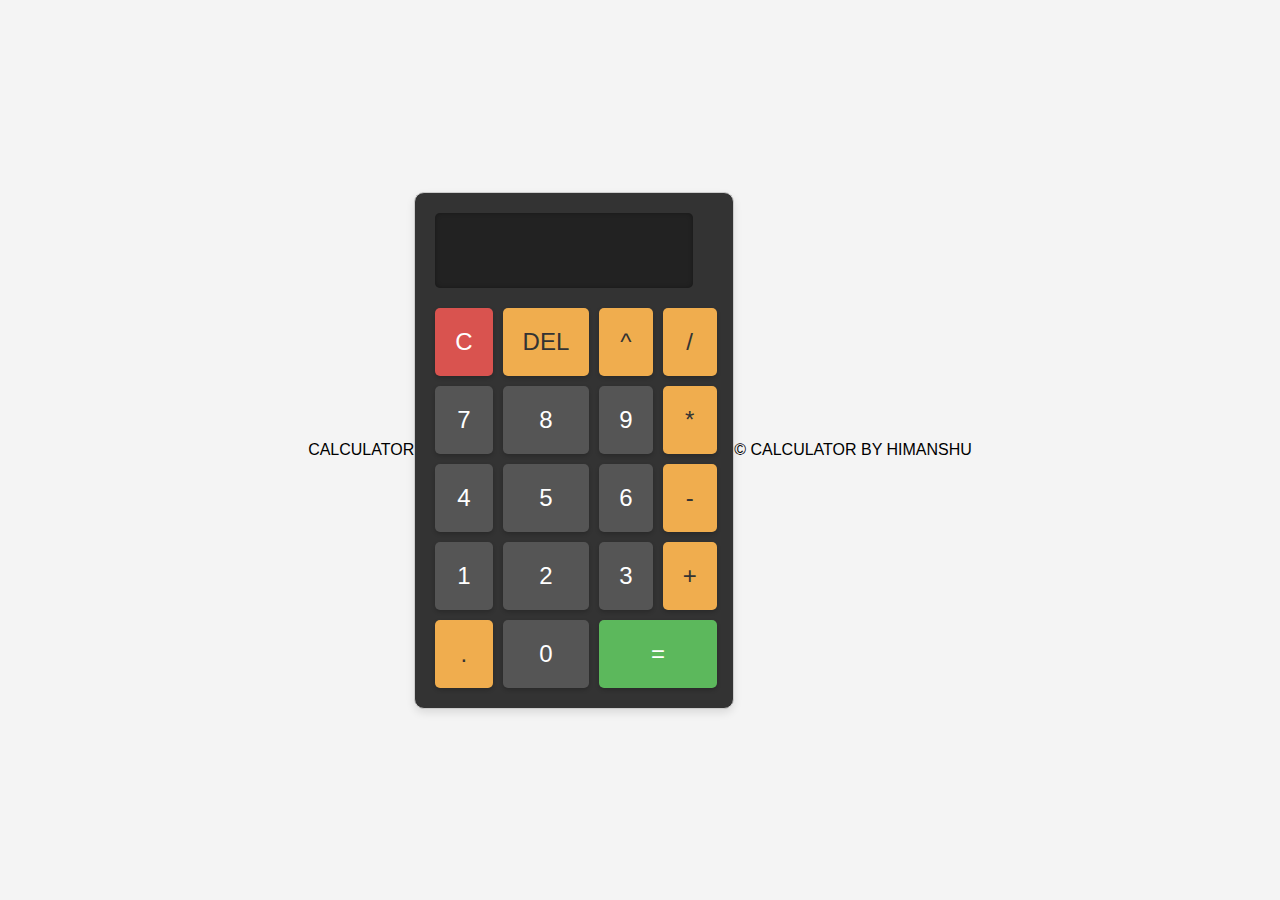
<file: calculator/index.html>
<!doctype html>
<html lang="en">
<meta charset="UTF-8">
<meta name="viewport" content="width=device-width, initial-scale=1.0">
<head>
<title>

</title>
<link href="style.css" rel="stylesheet" type="text/css">

</head>
<body>
<header>
    CALCULATOR
</header>
<main>
        <section>
            <div class="calculator">
                <div class="display">
                <input type="text" id="display">
            </div>
            <div class="buttons">
                <button class="btn clear" id="clear">C</button>
                <button class="btn operator" id="backspace">DEL</button>
                <button class="btn operator">^</button>
                <button class="btn operator">/</button>
                <button class="btn number">7</button>
                <button class="btn number">8</button>
                <button class="btn number">9</button>
                <button class="btn operator">*</button>
                <button class="btn number">4</button>
                <button class="btn number">5</button>
                <button class="btn number">6</button>
                <button class="btn operator">-</button>
                <button class="btn number">1</button>
                <button class="btn number">2</button>
                <button class="btn number">3</button>
                <button class="btn operator">+</button>
                <button class="btn operator">.</button>
                <button class="btn number">0</button>
                <button class="btn equals" id="equals">=</button>
            </div>
        </div>
    </section>
</main>
<footer>
    <div>&copy; CALCULATOR BY HIMANSHU</div>
</footer>
<script src="script.js" charset="UTF-8"></script>
</body>
</html>
</file>
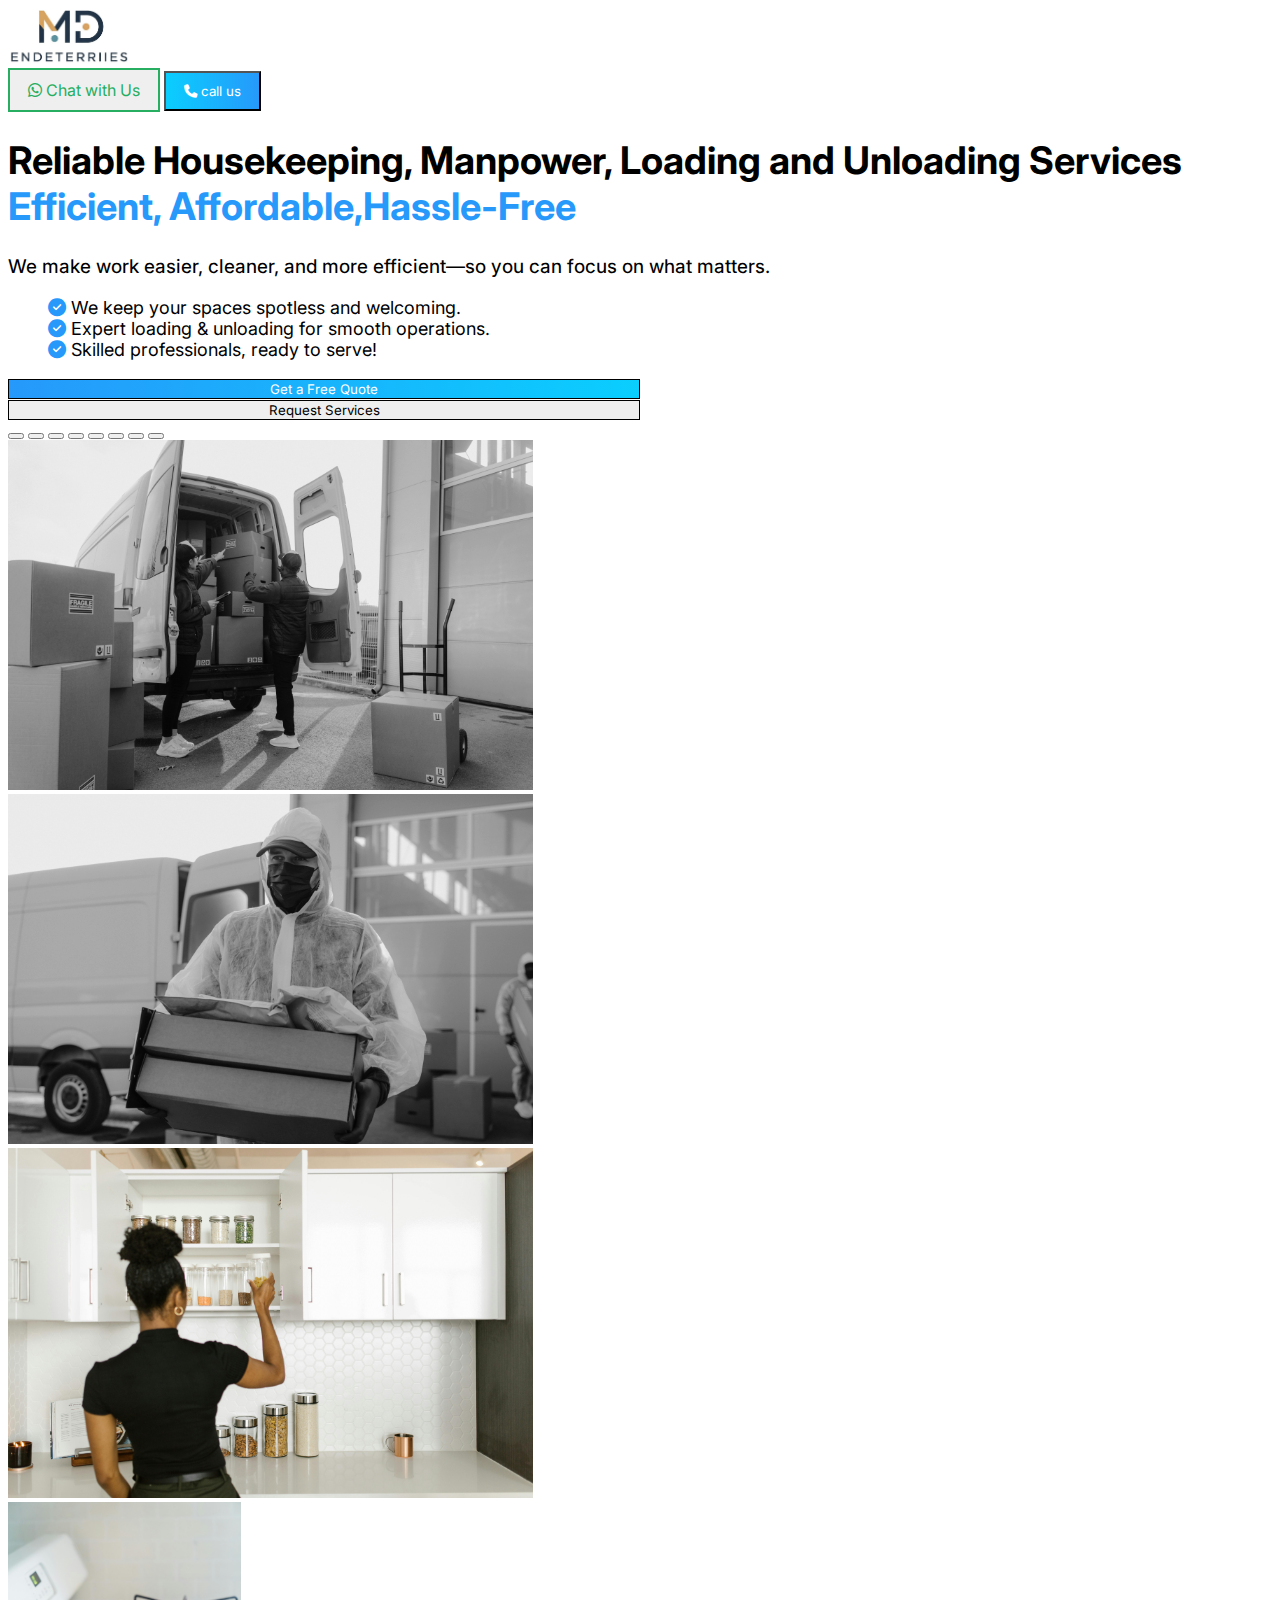
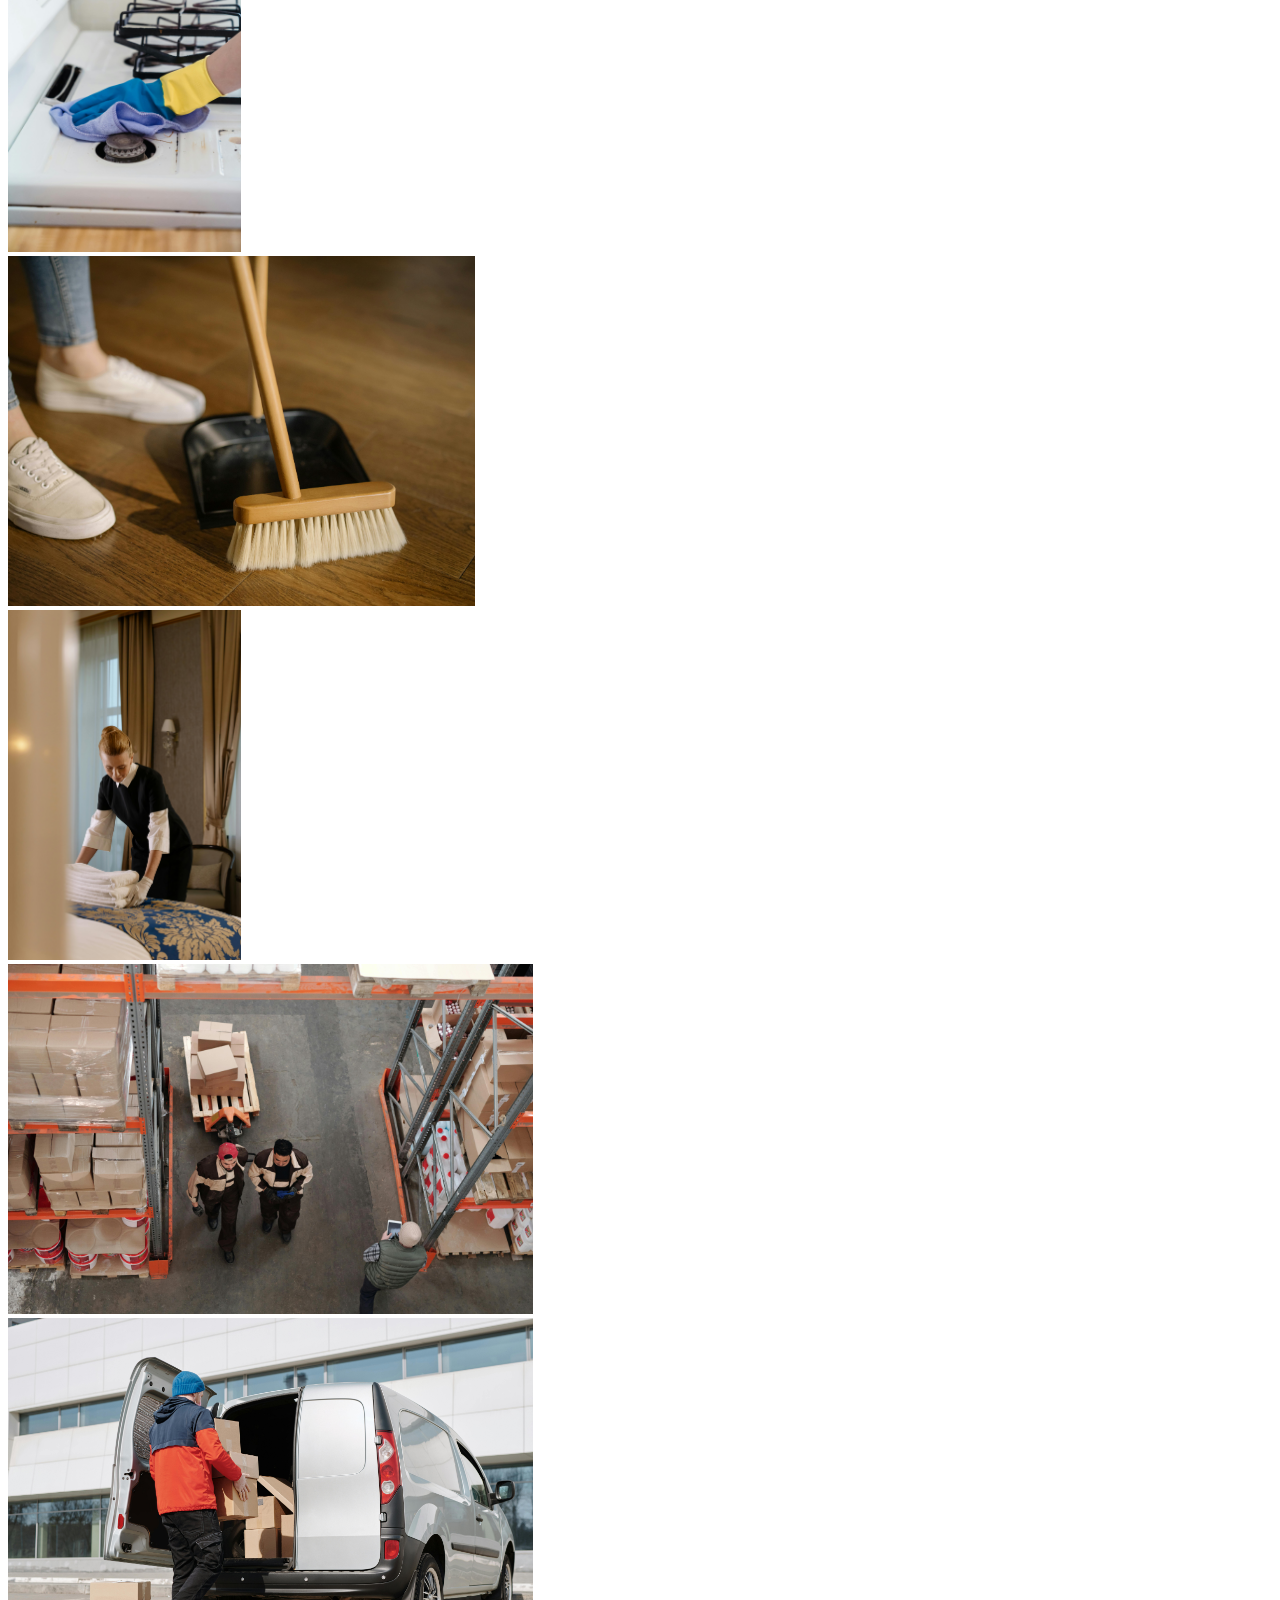
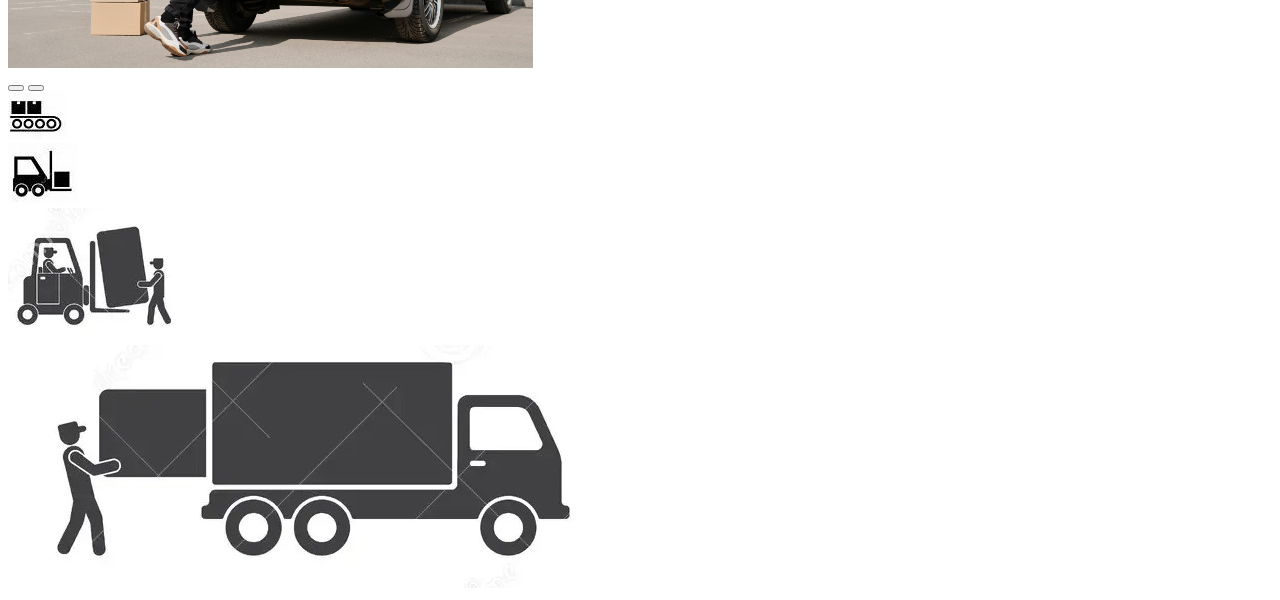
<file: landing-page/index.html>
<!doctype html >
<html lang="en">
<head>
<meta charset='utf-8'>
<meta name="viewport" content="width=device-width, initial-scale=1.0">
<link href="style.css" rel="stylesheet" text="text/css"> 
<link href="media.css" rel="stylesheet" text="text/css"> 
<link href="https://cdn.jsdelivr.net/npm/bootstrap@5.3.5/dist/css/bootstrap.min.css" rel="stylesheet" integrity="sha384-SgOJa3DmI69IUzQ2PVdRZhwQ+dy64/BUtbMJw1MZ8t5HZApcHrRKUc4W0kG879m7" crossorigin="anonymous">
<link rel="stylesheet" href="https://cdnjs.cloudflare.com/ajax/libs/font-awesome/6.7.2/css/all.min.css">
<link href="https://fonts.googleapis.com/css2?family=Inter:ital,opsz,wght@0,14..32,100..900;1,14..32,100..900&display=swap" rel="stylesheet">

<title>Md Enterprisies</title>
</head>
<body>
<header class="container-fluid py-2 shadow-lg position-sticky top-0 ">
<div class="container">
<div class="row align-items-center">
<div class="col-lg-6 col-12 text-lg-start text-center mb-0 pb-0">
<img  src="image/image.jpg" alt="logo" class="custom">
</div>
<div class="col-lg-6 ">
<div class="btn-outer d-flex gap-3 justify-content-end">
<button type="button" class="btn whatsappbtn"><i class="fa-brands fa-whatsapp"></i> Chat with Us</button>
<button type="button" class="btn call"><i class="fa-solid fa-phone"></i> call us</button>
</div>
</div>
</div>
</div>
</header>
<section class="container-fluid py-lg-5 py-sm-4 py-3">
<div class="container">
<div class="row align-items-center d-flex">
<div class="col-lg-6">
<div class="bannerContent">
<h1>Reliable Housekeeping, Manpower, Loading and Unloading Services<br><span>Efficient, Affordable,Hassle-Free </span></h1>
<p>We make work easier, cleaner, and more efficient—so you can focus on what matters.</p>
<ul class="m-0 p-0">
<li class="mb-2">
<i class="fa-solid fa-circle-check"></i> We keep your spaces spotless and welcoming.
</li>
<li class="mb-2">
<i class="fa-solid fa-circle-check"></i> Expert loading & unloading for smooth operations.
</li>
<li class="mb-2">
<i class="fa-solid fa-circle-check"></i>  Skilled professionals, ready to serve!
</li>
</ul>
<div class="bannerContentbtn d-flex gap-3 py-1">
<button type="button" class="btn fixAppointment">Get a Free Quote</button>
<button type="button" class="btn knowMore">Request Services</button>
</div>
</div>
</div>
<div class="col-lg-6">
<div class="slides shadow-lg">
<div class="container mt-5">
    <div id="imageSlider" class="carousel slide" data-bs-ride="carousel">
        <div class="carousel-indicators">
            <button type="button" data-bs-target="#imageSlider" data-bs-slide-to="0" class="active"></button>
            <button type="button" data-bs-target="#imageSlider" data-bs-slide-to="1"></button>
            <button type="button" data-bs-target="#imageSlider" data-bs-slide-to="2"></button>
            <button type="button" data-bs-target="#imageSlider" data-bs-slide-to="3"></button>
            <button type="button" data-bs-target="#imageSlider" data-bs-slide-to="4"></button>
            <button type="button" data-bs-target="#imageSlider" data-bs-slide-to="5"></button>
            <button type="button" data-bs-target="#imageSlider" data-bs-slide-to="6"></button>
            <button type="button" data-bs-target="#imageSlider" data-bs-slide-to="7"></button>
        </div>
        <div class="carousel-inner">
            <div class="carousel-item active">
                <img src="image/image1.jpg" class="d-block w-100" alt="Slide 1">
            </div>
            <div class="carousel-item">
                <img src="image/image2.jpg" class="d-block w-100" alt="Slide 2">
            </div>
            <div class="carousel-item">
                <img src="image/image3.jpg" class="d-block w-100" alt="Slide 3">
            </div>
            <div class="carousel-item">
                <img src="image/image4.jpg" class="d-block w-100" alt="Slide 3">
            </div>
            <div class="carousel-item">
                <img src="image/image5.jpg" class="d-block w-100" alt="Slide 3">
            </div>
            <div class="carousel-item">
                <img src="image/image10.jpg" class="d-block w-100" alt="Slide 3">
            </div>
            <div class="carousel-item">
                <img src="image/image11.jpg" class="d-block w-100" alt="Slide 3">
            </div>
            <div class="carousel-item">
                <img src="image/image12.jpg" class="d-block w-100" alt="Slide 3">
            </div>
        </div>
        <button class="carousel-control-prev" type="button" data-bs-target="#imageSlider" data-bs-slide="prev">
            <span class="carousel-control-prev-icon"></span>
        </button>
        <button class="carousel-control-next" type="button" data-bs-target="#imageSlider" data-bs-slide="next">
            <span class="carousel-control-next-icon"></span>
        </button>
    </div>
</div>
</div>
</div>
</div>
</div>
</section>
<div class="container-fluid py-3 m-2">
<div class="container">
<div class="row align-items-center justify-content-center  mdIcons">

<div class="col-1">
<img src="image/image6.jpeg" alt="logo1" class="img">
</div>
<div class="col-1">
<img src="image/image7.jpeg" alt="logo1" class="img">
</div>
<div class="col-2">
<img src="image/image8.jpg" alt="logo1" class="img">
</div>
<div class="col-2">
<img src="image/image9.jpg" alt="logo1" class="img-thumbnail ">
</div>
</div>
</div>
</body>
<script src="https://cdn.jsdelivr.net/npm/@popperjs/core@2.11.8/dist/umd/popper.min.js" integrity="sha384-I7E8VVD/ismYTF4hNIPjVp/Zjvgyol6VFvRkX/vR+Vc4jQkC+hVqc2pM8ODewa9r" crossorigin="anonymous"></script>
<script src="https://cdn.jsdelivr.net/npm/bootstrap@5.3.5/dist/js/bootstrap.min.js" integrity="sha384-VQqxDN0EQCkWoxt/0vsQvZswzTHUVOImccYmSyhJTp7kGtPed0Qcx8rK9h9YEgx+" crossorigin="anonymous"></script>
</html>
</file>
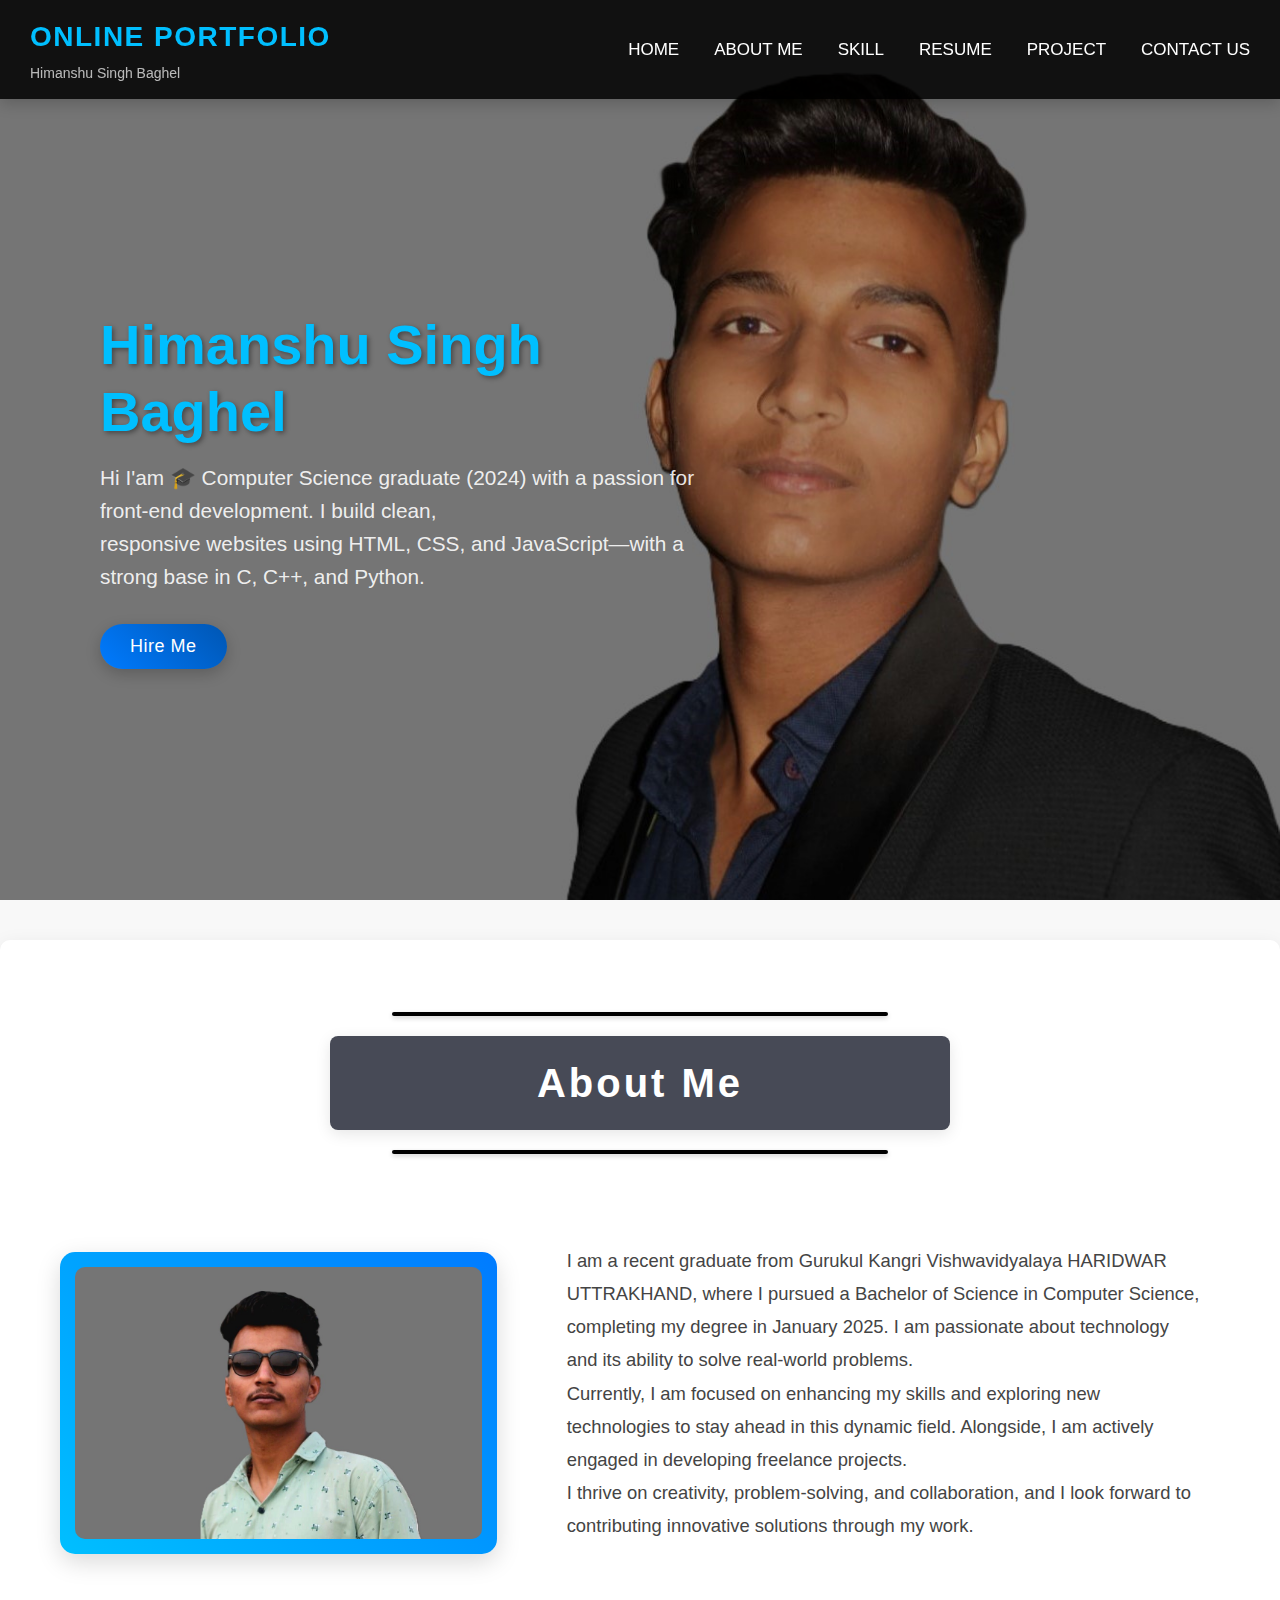
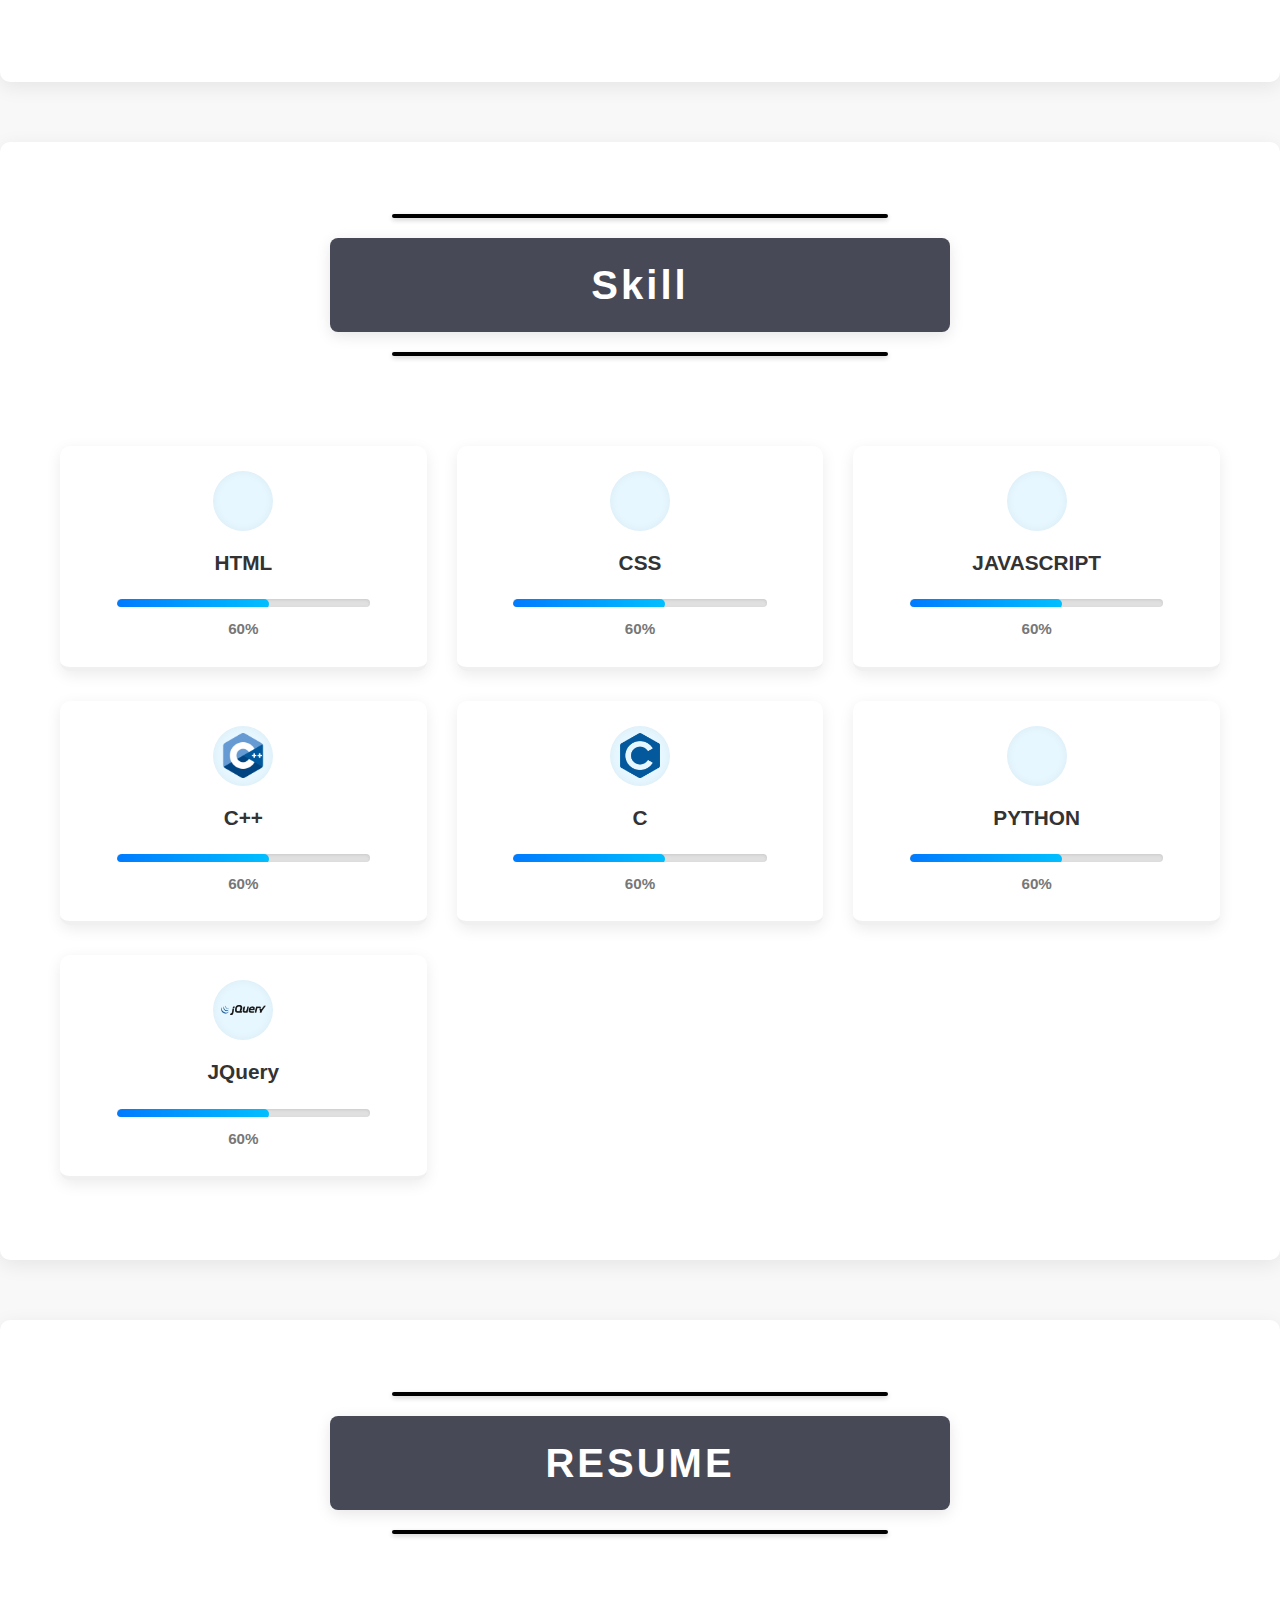
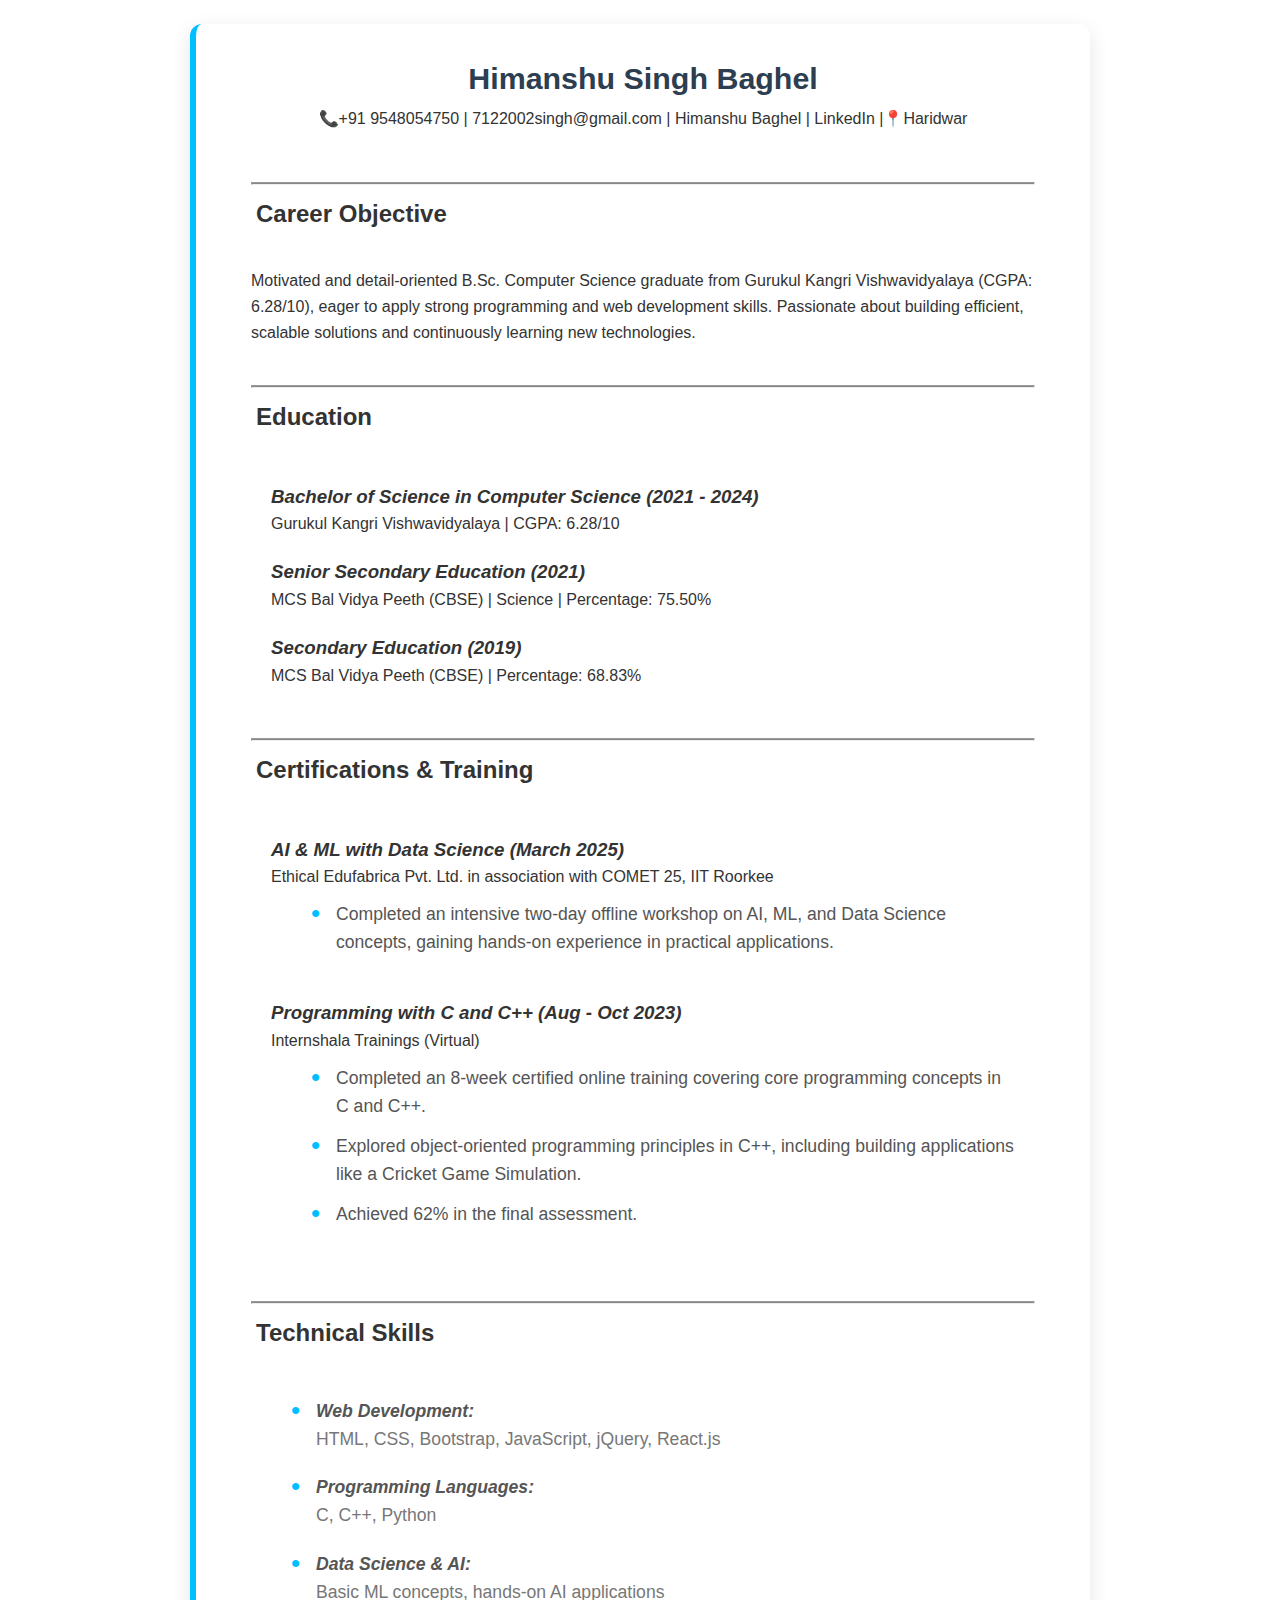
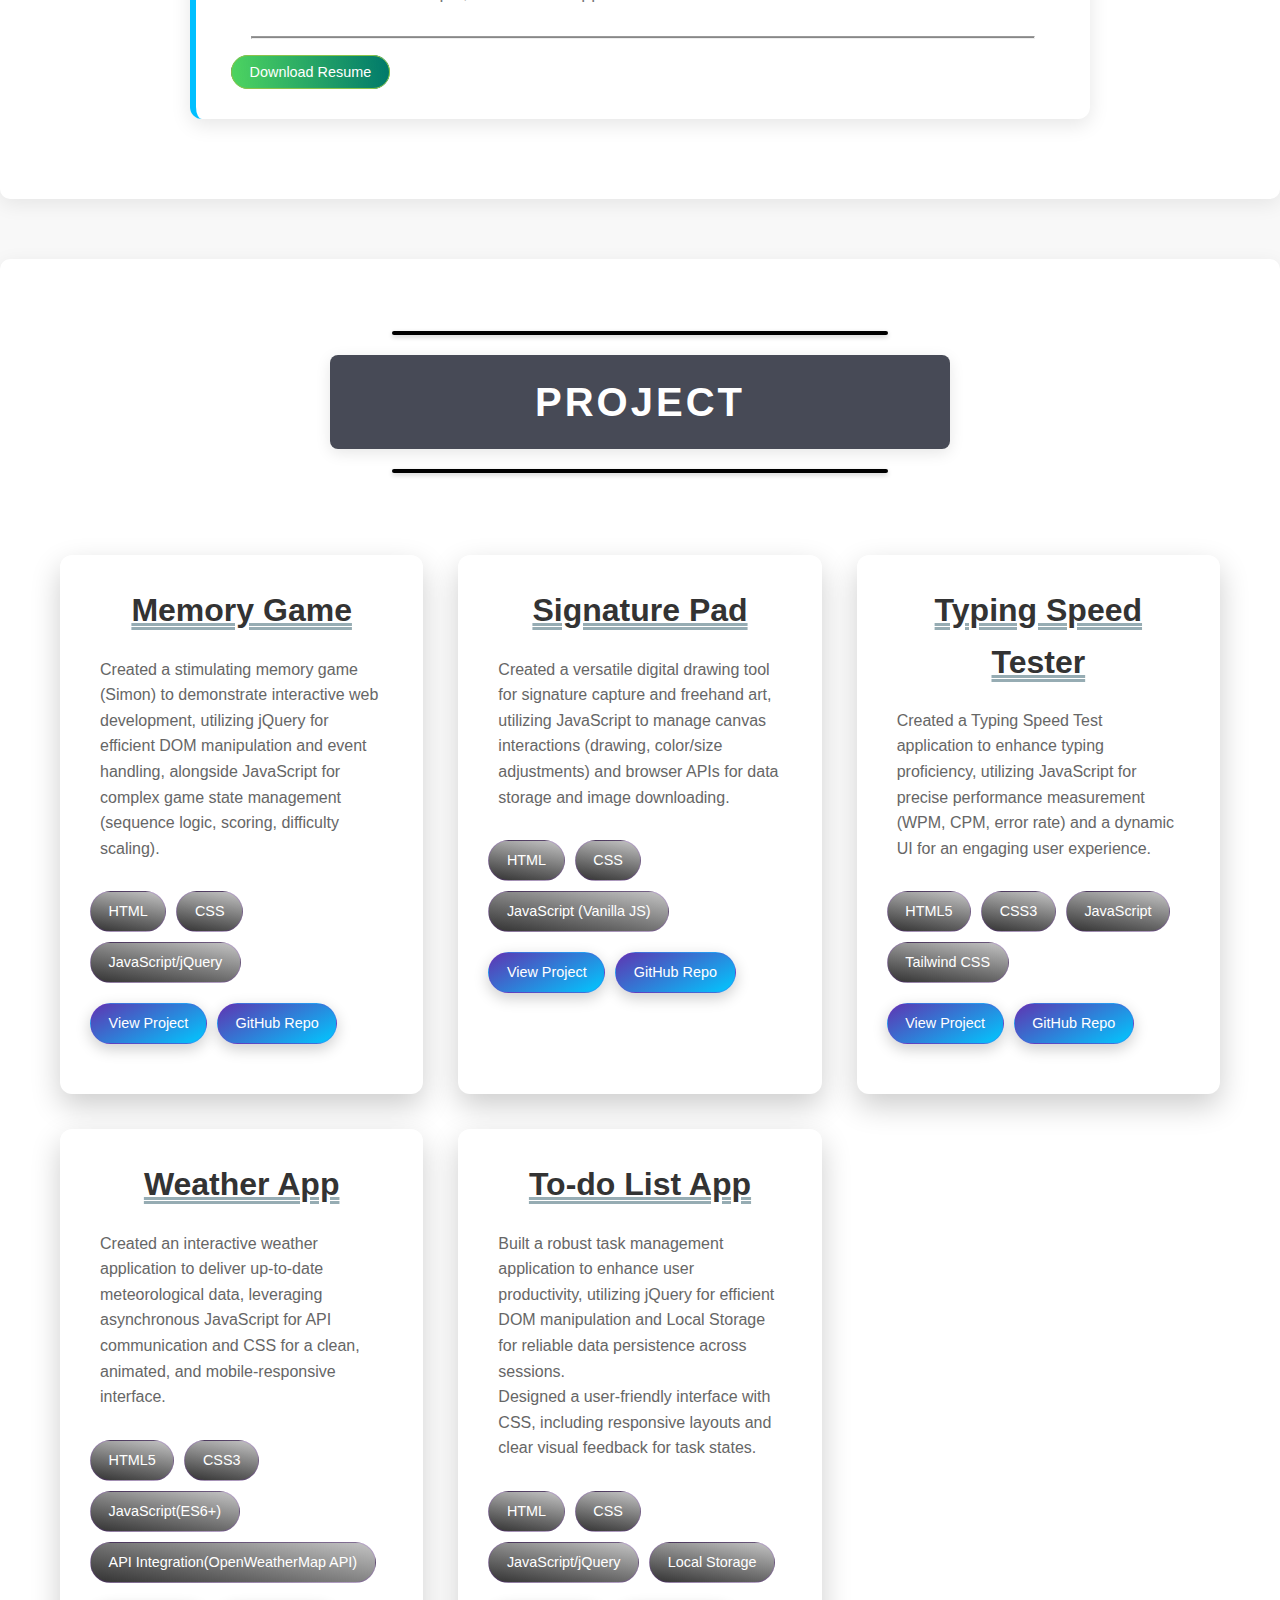
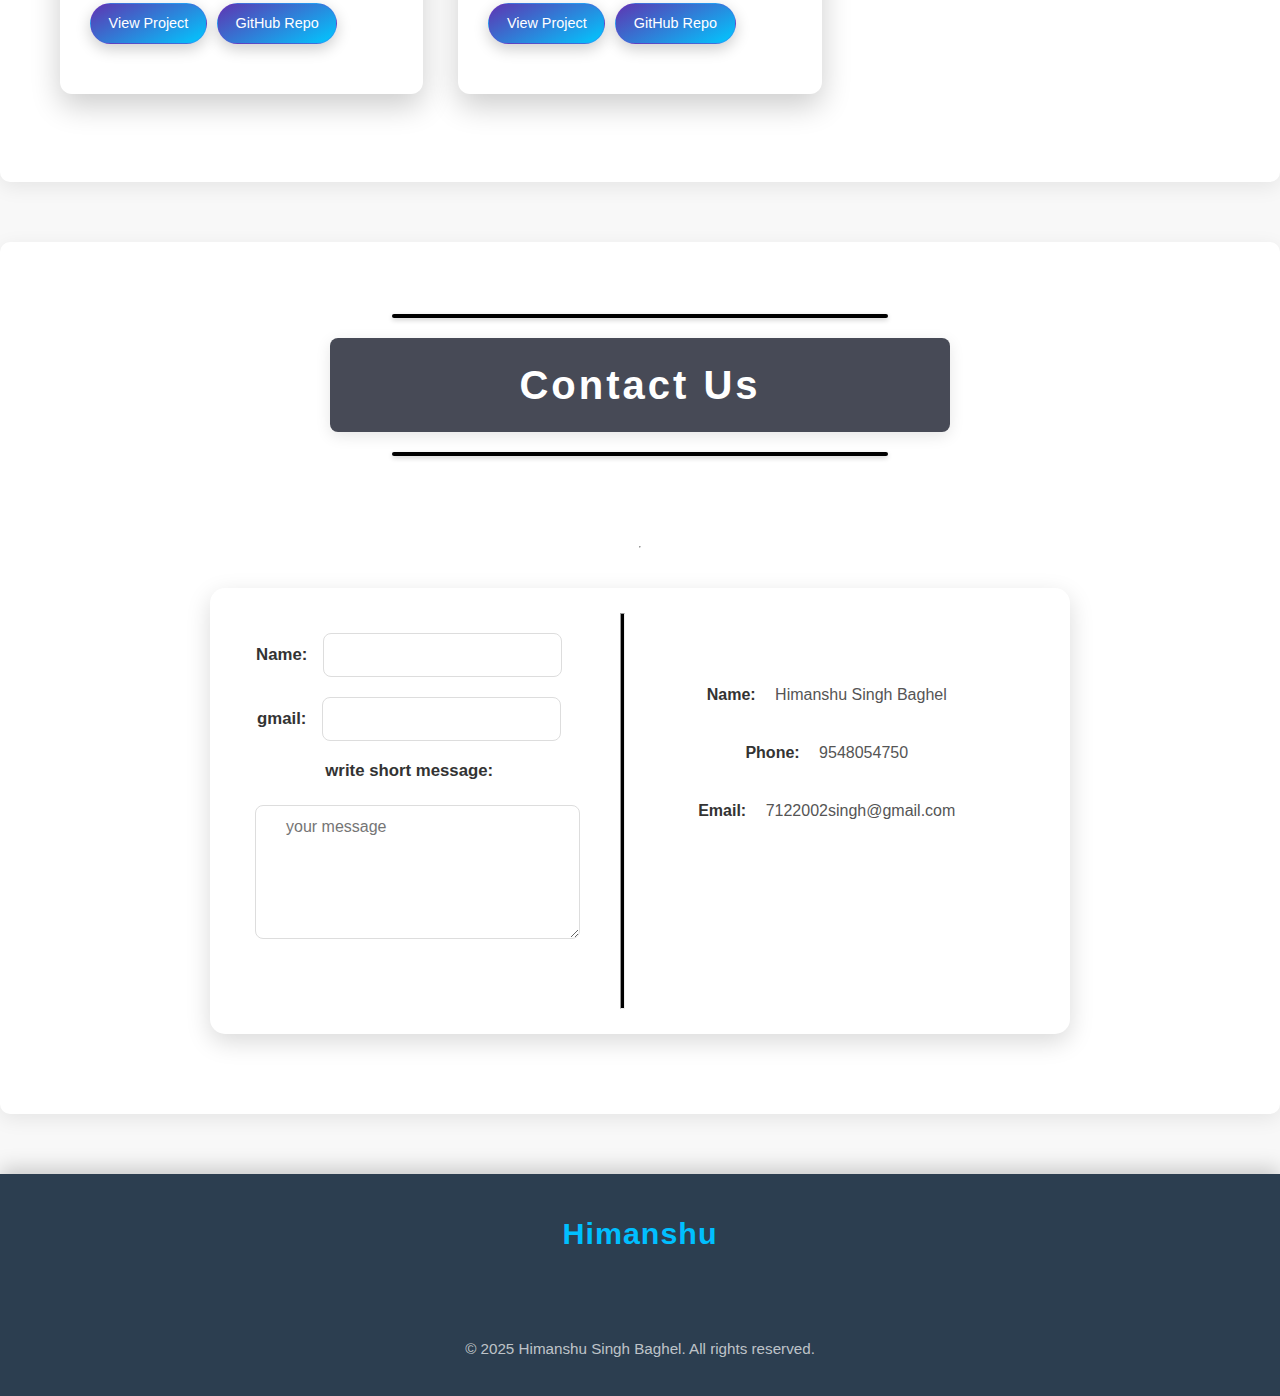
<file: Portfolio/index.html>
<!doctype html>
<html lang="en">
<meta charset="utf-8">
<meta name="viewport" content="width=device-width, initial-scale=1.0">
<head>
<title>
Protfolio
</title>
<link rel="stylesheet" href="https://cdnjs.cloudflare.com/ajax/libs/font-awesome/6.5.2/css/all.min.css" integrity="sha512-SnH5WK+bZxgPHs44uWIX+LLJAJ9/2PkPKZ5QiAj6Ta86w+fsb2TkcmfRyVX3pBnMFcV7oQPJkl9QevSCWr3W6A==" crossorigin="anonymous" referrerpolicy="no-referrer" />


<link href="styl.css" rel="stylesheet" type="text/css">
</head>
<body>
<main>
<div class="home" id="home">
<header>
<nav class="navbar">
<div class="nav-logo">
<h1>ONLINE PORTFOLIO</h1>
<span class="logo-under">
Himanshu Singh Baghel
</span>
</div>
<ul class="nav-list">
<li><a href="#home">HOME</a></li>
<li><a href="#About-me">ABOUT ME</a></li>

<li><a href="#skill">SKILL</a></li>

<li><a href="#resume">RESUME</a></li>
<li><a href="#project">PROJECT</a></li>

<li><a href="#contact">CONTACT US</a></li>

</nav>
</header>

<div class="container">
<div class="content">
<h1>Himanshu Singh Baghel</h1>
<p>Hi I'am 🎓 Computer Science graduate (2024) with a passion for front-end development.
I build clean, <br>responsive websites using HTML, CSS, and JavaScript—with a strong base in C, C++, and Python.
</p>
<button>Hire Me</button>
</div>
</div>
</div>

<section class="About-me" id="About-me">
<div class="container">
<div class="heading" > 
<hr><h1> About Me </h1><hr>
</div>
<div class="content-about">
<div class="about-img"> 
<img src="content.jpg" alt="profile-picture"> 
</div>
<div class="para"> 
<p>
 I am a recent graduate from Gurukul Kangri Vishwavidyalaya HARIDWAR UTTRAKHAND, where I pursued a Bachelor of Science in Computer Science, completing my degree in January 2025. I am passionate about technology and its ability to solve real-world problems.
<br>
Currently, I am focused on enhancing my skills and exploring new technologies to stay ahead in this dynamic field. Alongside, I am actively engaged in developing freelance projects.
<br>
I thrive on creativity, problem-solving, and collaboration, and I look forward to contributing innovative solutions through my work.</p>
</div>
</div>
</div>
</section>


<section class="skill" id="skill">
<div class="container">
<div class="heading" > 
<hr><h1> Skill </h1><hr>
</div>
<div class="content-skill">

<div class="about-skill">  
<div class="skill-icon">
<i class="fa-brands fa-html5" ></i>
</div>
<div class="skill-name">
<p>HTML</p>
</div>
<div class="skill-bar">
<HR>
</div>
<div class="lengthofbar">
<p>60%</p>
</div>
</div>

<div class="about-skill">  
<div class="skill-icon">
<i class="fa-brands fa-css3"></i>
</div>
<div class="skill-name">
<p>CSS</p>
</div>
<div class="skill-bar">
<HR>
</div>
<div class="lengthofbar">
<p>60%</p>
</div>
</div>

<div class="about-skill">  
<div class="skill-icon">
<i class="fa-brands fa-js"></i>
</div>
<div class="skill-name">
<p>JAVASCRIPT</p>
</div>
<div class="skill-bar">
<HR>
</div>
<div class="lengthofbar">
<p>60%</p>
</div>
</div>

<div class="about-skill"> 
<div class="skill-icon-c">
<img src="c++.png" alt="C++-language logo" class="skill-logo-img">
</div>
<div class="skill-name">
<p>C++</p>
</div>
<div class="skill-bar">
<HR>
</div>
<div class="lengthofbar">
<p>60%</p>
</div>
</div>

<div class="about-skill"> 
<div class="skill-icon-c">
<img src="c.png" alt="C-language logo" class="skill-logo-img">
</div>
<div class="skill-name">
<p>C</p>
</div>
<div class="skill-bar">
<HR>
</div>
<div class="lengthofbar">
<p>60%</p>
</div>
</div>

<div class="about-skill"> 
<div class="skill-icon">
<i class="fa-brands fa-python"></i>
</div>
<div class="skill-name">
<p>PYTHON</p>
</div>
<div class="skill-bar">
<HR>
</div>
<div class="lengthofbar">
<p>60%</p>
</div>
</div>

<div class="about-skill"> 
<div class="skill-icon-jquery">
<img src="jquery.png" alt="jQuery-language logo" class="skill-logo-img">
</div>
<div class="skill-name">
<p>JQuery</p>
</div>
<div class="skill-bar">
<HR>
</div>
<div class="lengthofbar">
<p>60%</p>
</div>
</div>


</div>
</div>
</section>


<section class="resume" id="resume">
<div class="container">
<div class="heading" > 
<hr><h1> RESUME </h1><hr>
</div>
<div class="content-resume">
<div class="about-resume"> 
<div class="top-container-resume">
        <h1>Himanshu Singh Baghel</h1>
        <div class="contact-info-resume">
            <p>📞+91 9548054750 | 7122002singh@gmail.com | <a href="https://www.linkedin.com/in/himanshu--baghel/" target="blank" alt="linkdin-profile-link">Himanshu Baghel | LinkedIn</a> |📍Haridwar</p>
        </div>
</div>

        <div class="section-resume">
	<hr>
            <h2 class="section-title-resume">Career Objective</h2>
            <p>Motivated and detail-oriented B.Sc. Computer Science graduate from Gurukul Kangri Vishwavidyalaya (CGPA: 6.28/10), eager to apply strong programming and web development skills. Passionate about building efficient, scalable solutions and continuously learning new technologies.</p>
        </div>

        <div class="section-resume">
<hr>
            <h2 class="section-title-resume">Education</h2>
            <div class="education-item-resume">
                <h3><i>Bachelor of Science in Computer Science (2021 - 2024)</i></h3>
                <p>Gurukul Kangri Vishwavidyalaya | CGPA: 6.28/10</p>
            </div>
            <div class="education-item-resume">
                <h3><i>Senior Secondary Education (2021)</i></h3>
                <p>MCS Bal Vidya Peeth (CBSE) | Science | Percentage: 75.50%</p>
            </div>
            <div class="education-item-resume">
                <h3><i>Secondary Education (2019)</i></h3>
                <p>MCS Bal Vidya Peeth (CBSE) | Percentage: 68.83%</p>
            </div>
        </div>

        <div class="section-resume">
<hr>

            <h2 class="section-title-resume">Certifications & Training</h2>
            <div class="certification-item-resume">
                <h3><i>AI & ML with Data Science (March 2025)</i></h3>
                <p>Ethical Edufabrica Pvt. Ltd. in association with COMET 25, IIT Roorkee</p>
                <ul>
                    <li>Completed an intensive two-day offline workshop on AI, ML, and Data Science concepts, gaining hands-on experience in practical applications.</li>
                </ul>
            </div>
            <div class="certification-item-resume">
                <h3><i>Programming with C and C++ (Aug - Oct 2023)</i></h3>
                <p>Internshala Trainings (Virtual)</p>
                <ul>
                    <li>Completed an 8-week certified online training covering core programming concepts in C and C++.</li>
                    <li>Explored object-oriented programming principles in C++, including building applications like a Cricket Game Simulation.</li>
                    <li>Achieved 62% in the final assessment.</li>
                </ul>
            </div>
        </div>

        <div class="section-resume">
<hr>

            <h2 class="section-title-resume">Technical Skills</h2>
<div class="skill-items-resume">
	<ul>
            <li><p><strong><i>Web Development:</i></strong> <span>HTML, CSS, Bootstrap, JavaScript, jQuery, React.js</span></p></li>
            <li><p><strong><i>Programming Languages:</i></strong> <span>C, C++, Python</span></p></li>
            <li><p><strong><i>Data Science & AI:</i></strong><span> Basic ML concepts, hands-on AI applications</span></p></li>
</ul>
<hr>
</div>
        </div>
<div class="downloadbtn">
<a href="cv.pdf" alt="cv" target="blank" Download="resume"> Download Resume</a>
</div>

</div>
</div>
</div>
</section>


<section class="project" id="project">
<div class="container">
<div class="heading" > 
<hr><h1> PROJECT </h1><hr>
</div>
<div class="content-project">
<div class="about-project"> 
 <div class="project-card">
 <div>
 <h3 class="project-name">Memory Game</h3>
 <p class="project-description">Created a stimulating memory game (Simon) to demonstrate interactive web development, utilizing jQuery for efficient DOM manipulation and event handling, alongside JavaScript for complex game state management (sequence logic, scoring, difficulty scaling).</p>
 <div class="project-tags ">
 <span class="project-tag">HTML</span>
<span class="project-tag">CSS</span>
<span class="project-tag">JavaScript/jQuery</span>
                                                
</div>
</div>
<div class="project-links">
<a class="project-link-btn" href="GAME2/INDEX.HTML" target="_blank">View Project</a>
<a class="project-link-btn" href="#" target="_blank">GitHub Repo</a> </div>
</div>
</div>
<div class="about-project"> 

  <div class="project-card">
                                                                                <div>
                                            <h3 class="project-name">Signature Pad</h3>
                                            <p class="project-description">Created a versatile digital drawing tool for signature capture and freehand art, utilizing JavaScript to manage canvas interactions (drawing, color/size adjustments) and browser APIs for data storage and image downloading.</p>
                                            <div class="project-tags">
                                                <span class="project-tag">HTML</span>
                                                <span class="project-tag">CSS</span>
                                                <span class="project-tag">JavaScript (Vanilla JS)</span>
                                                                                           </div>
                                        </div>
                                        <div class="project-links ">
                                            <a class="project-link-btn" href="Quick-sign/index.html" target="_blank">View Project</a>
                                            <a class="project-link-btn" href="#" target="_blank">GitHub Repo</a> </div>
                                    </div>

</div>

<div class="about-project"> 

 <div class="project-card">
                                                                               <div>
                                            <h3 class="project-name">Typing Speed Tester</h3>
                                            <p class="project-description">Created a Typing Speed Test application to enhance typing proficiency, utilizing JavaScript for precise 						performance measurement (WPM, CPM, error rate) and a dynamic UI for an engaging user experience.<br>
						</p>                                            
						<div class="project-tags">
                                                <span class="project-tag">HTML5</span>
                                                <span class="project-tag">CSS3</span>
                                                <span class="project-tag">JavaScript</span>
						<span class="project-tag">Tailwind CSS</span>
                                            </div>
                                        </div>
                                        <div class="project-links">
                                            <a class="project-link-btn" href="typing/index.html" target="_blank">View Project</a>
                                            <a class="project-link-btn" href="#" target="_blank">GitHub Repo</a> </div>
                                    </div>

</div>
<div class="about-project"> 

 <div class="project-card">
<div>
                                            <h3 class="project-name">Weather App</h3>
                                            <p class="project-description">Created an interactive weather application to deliver up-to-date meteorological data, leveraging asynchronous JavaScript for API communication and CSS for a clean, animated, and mobile-responsive interface.</p>
                                            <div class="project-tags">
                                                <span class="project-tag">HTML5</span>
                                                <span class="project-tag">CSS3</span>
                                                <span class="project-tag">JavaScript(ES6+)</span>
                                                <span class="project-tag">API Integration(OpenWeatherMap API)</span>
                                            </div>
                                        </div>
                                        <div class="project-links">
                                            <a class="project-link-btn" href="weather/index.html" target="_blank">View Project</a>
                                            <a class="project-link-btn" href="#" target="_blank">GitHub Repo</a> </div>
                                    </div>


</div>

<div class="about-project"> 

 <div class="project-card">
                                                                                <div>
                                            <h3 class="project-name">To-do List App</h3>
                                            <p class="project-description">Built a robust task management application to enhance user productivity, utilizing jQuery for efficient DOM manipulation and Local Storage for reliable data persistence across sessions.<br>

Designed a user-friendly interface with CSS, including responsive layouts and clear visual feedback for task states.</p>
                                            <div class="project-tags">
                                                <span class="project-tag">HTML</span>
                                                <span class="project-tag">CSS</span>
                                                <span class="project-tag">JavaScript/jQuery </span>
                                                <span class="project-tag">Local Storage</span>
                                            </div>
                                        </div>
                                        <div class="project-links">
                                            <a class="project-link-btn" href="todo/index.html" target="_blank">View Project</a>
                                            <a class="project-link-btn" href="#" target="_blank">GitHub Repo</a> </div>
                                    </div>



</div>



</div>
</div>
</section>

<section class="contact" id="contact">
<div class="container">
<div class="heading" > 
<hr><h1> Contact Us </h1><hr>
</div>
<div class="content-contact">
<hr>
<div class="about-contact"> 
<form  class="forms" action="" method="post" enctype="text/plain">
<div class="labin">
<label>Name:</label>
<input type="text" name="fname" value=""><br>
</div>
 <div class="labin">
<label for="">gmail:</label>
<input type="text" name="gmail" value=""><br>
</div>
<div class="labin">
<label>write short message:</label><br>
<textarea cols="30" rows="6" placeholder="your message">
</textarea>
</div>
</form>
<hr>
<div class="info">
<p><strong>Name:</strong> Himanshu Singh Baghel</p>
            <p><strong>Phone:</strong> 9548054750</p>
            <p><strong>Email:</strong> 7122002singh@gmail.com</p>
<div class="">
	<strong><a href="https://www.linkedin.com/in/himanshu-baghel-b566982b6?utm_source=share&utm_campaign=share_via&utm_content=profile&utm_medium=android_app" target="blank"> <i class="fa-brands fa-linkedin"></i> </a></strong>
<strong><a href="https://wa.me/919548054750" target="blank"> <i class="fa-brands fa-square-whatsapp"></i></a></strong>
</div>
</div>
</div>
</div>
</div>
</section>

</main>

<footer>
<div class="">
<p class="footer-title">Himanshu</p>
<div class="social-links">
<a href="https://www.facebook.com/share/1ATagd7qCG/" target="_blank" class="footer-icon me-3"><i class="fa-brands fa-facebook-f"></i></a>
<a href="https://www.instagram.com/himanshu_9458/profilecard/?igsh=MWc0dmF2eGhqYTNwOQ==" target="_blank" class="footer-icon me-3"><i class="fa-brands fa-instagram"></i></a>
<a href="mailto:7122002singh@gmail.com" class="footer-icon"><i class="fa-solid fa-envelope"></i></a>
</div>
<p class="footer-copy">&copy; 2025 Himanshu Singh Baghel. All rights reserved.</p>
</div>
</footer>
<script src="index.js" charset="UTF-8"></script>
</body>
</html>
</file>
<file: calculator/style.css>
*{
    margin:0;
    padding:0;
    box-sizing:border-box;
}

body{
    font-family: 'Arial', sans-serif;
    display: flex;
    justify-content: center;
    align-items: center;
    min-height: 100vh;
    background-color: #f4f4f4;
    margin: 0;
}

body {
    font-family: 'Arial', sans-serif;
    display: flex;
    justify-content: center;
    align-items: center;
    min-height: 100vh;
    background-color: #f4f4f4;
    margin: 0;
}

.calculator {
    border: 1px solid #ccc;
    border-radius: 10px;
    box-shadow: 0 4px 8px rgba(0, 0, 0, 0.1);
    width: 320px; 
    background-color: #333;
    padding: 20px;
}

.display {
    margin-bottom: 20px;
}

#display {
    width: calc(100% - 20px); 
    padding: 15px 10px;
    font-size: 2.5em;
    text-align: right;
    border: none;
    border-radius: 5px;
    background-color: #222;
    color: #eee;
    outline: none;
    box-shadow: inset 0 0 5px rgba(0, 0, 0, 0.3);
}

.buttons {
    display: grid;
    grid-template-columns: repeat(4, 1fr);
    gap: 10px;
}

.btn {
    padding: 20px;
    font-size: 1.5em;
    border: none;
    border-radius: 5px;
    cursor: pointer;
    background-color: #555;
    color: #fff;
    transition: background-color 0.2s ease;
    box-shadow: 0 2px 4px rgba(0, 0, 0, 0.2);
}

.btn:hover {
    background-color: #666;
}

.btn:active {
    background-color: #444;
    transform: translateY(1px);
}

.btn.clear {
    background-color: #d9534f;
}

.btn.clear:hover {
    background-color: #c9302c;
}

.btn.operator {
    background-color: #f0ad4e;
    color: #333;
}

.btn.operator:hover {
    background-color: #ec971f;
}

.btn.equals {
    background-color: #5cb85c;
    grid-column: span 2;
}

.btn.equals:hover {
    background-color: #4cae4c;
}
</file>
<file: landing-page/style.css>
*{
font-family: "Inter", sans-serif;
}
img.custom{
height:56px;
}
button.whatsappbtn{
border:2px solid #27AE60;
padding:10px 18px;
color:#27AE60;
font-size:16px;
}
button.whatsappbtn:hover{
border:2px solid #27AE60;
padding:10px 18px;
color:#27AE60;


}
button.whatsappbtn i{
color:#27AE60;
}

button.call{
background:linear-gradient(to right, #0ACEFE,#2699FB);
color:white;
padding:10px 18px;

}
div.bannerContent h1{
font-size:38px;
font-weight: 700;
}
div.bannerContent h1 span{
color:#2699FB;
}
div.bannerContent p{
font-size:19px;
font-weight: 450;
}
div.bannerContent ul{
list-style:none;
font-size:18px;
}
div.bannerContent ul li i{
color:#2699FB;

}
div.mdIcons{
align-items:center;
 justify-content:center;
}
div.bannerContentbtn button{
width:50%;
}
 button.fixAppointment{
border: 1px solid black;
background:linear-gradient(to left, #0ACEFE,#2699FB);
color:white;
}
button.knowMore{
border: 1px solid black;
color:black;
}



div.carousel-item img {
            width: auto;
            height: 350px; /* Adjust height as needed */
            object-fit: cover;
        }
</file>
<file: landing-page/media.css>
@media (min-width:1400px){
.container, .container-lg, .container-md, .container-sm, .container-xl, .container-xxl{
max-width:1170px;
}
}
@media only screen and (min-width:200px) and (max-width:1000px){
div.btn-outer{
position: fixed;
bottom: 0px;
left: 0px;
width:100%;
justify-content:center !important;
padding:8px;
}
div.mdIcons{
display:none;
}

button.whatsappbtn, button.call{
padding:7px 15px;
font-size:14px;
}
div.bannerContent h1{
font-size:23px;
font-weight: 700;
line-height:32px;
text-align:center;
}
div.bannerContent p{
font-size:16px;
font-weight: 500;
line-height:28px;
}
div.bannerContent ul{
font-size:16px;
}


div.bannerContent br{
display:none;
}
div.carousel-item img {
            width: auto;
            height: 200px; /* Adjust height as needed */
            object-fit: cover;
        }
div.mdIcons{
display:none;
}
div.bannerContentbtn{
flex-direction:column;
}
div.bannerContentbtn button{

width:100%;

}


}
</file>
<file: Portfolio/styl.css>
* {
    margin: 0px;
    padding: 0px;
    box-sizing: border-box;
}


body {
    font-family: 'Segoe UI', Tahoma, Geneva, Verdana, sans-serif;
    line-height: 1.6;
    color: #333; 
    background-color: #f8f8f8; 
    scroll-behavior: smooth; 
}


a {
    text-decoration: none;
    color: inherit; 
    transition: color 0.3s ease;
}


.navbar {
    display: flex;
    flex-direction: row;
    align-items: center;
    justify-content: space-between; 
    background-color: rgba(0, 0, 0, 0.85); 
    color: #fff;
    position: fixed;
    width: 100%;
    top: 0;
    left: 0;
    padding: 15px 30px; 
    z-index: 1000; 
    box-shadow: 0 4px 15px rgba(0, 0, 0, 0.2); 
}

.nav-logo h1 {
    font-size: 28px;
    font-weight: 700;
    letter-spacing: 1.5px; 
    color: #00bfff; 
    margin: 0; 
}

.nav-logo .logo-under {
    font-size: 14px; 
    color: rgba(255, 255, 255, 0.7); 
    margin-top: 2px;
    display: block;
}

.nav-list {
    display: flex;
    font-size: 17px;
    gap: 35px; 
    list-style: none;
    margin: 0; 
}

.nav-list li a {
    color: #fff;
    padding: 8px 0; 
    position: relative; 
    transition: color 0.3s ease, transform 0.2s ease;
}

.nav-list li a::after {
    content: '';
    position: absolute;
    bottom: 0;
    left: 0;
    width: 0;
    height: 3px; 
    background-color: #00bfff; 
    transition: width 0.3s ease-out; 
}

.nav-list li a:hover {
    color: #00bfff; 
    transform: translateY(-2px); 
}

.nav-list li a:hover::after {
    width: 100%; 
}


.nav-toggle {
    display: none; 
    flex-direction: column;
    justify-content: space-between;
    width: 30px;
    height: 20px;
    background: none;
    border: none;
    cursor: pointer;
    padding: 0;
    z-index: 1001; 
}

.nav-toggle span {
    display: block;
    width: 100%;
    height: 3px;
    background-color: #fff;
    border-radius: 2px;
    transition: all 0.3s ease-in-out;
}


.nav-toggle.open span:nth-child(1) {
    transform: translateY(8px) rotate(45deg);
}
.nav-toggle.open span:nth-child(2) {
    opacity: 0;
}
.nav-toggle.open span:nth-child(3) {
    transform: translateY(-8px) rotate(-45deg);
}

.heading{
text-align:center;
padding: 20px 0 30px 0;
}

.heading h1 {
letter-spacing: 3px;
    width: 50%;
    background-color: #474A56;
    font-weight: 600;
    margin: 10px auto 10px auto;
    color: #fff;
    padding: 15px;
font-size:2.5rem;
border-radius:8px;
box-shadow:0 4px 15px rgba(0, 0, 0, 0.1);
}

.heading hr {
    border: none;
    height: 4px;
    background-color: black;
    width: 40%;
    margin: 20px auto;
    box-shadow: 0 2px 5px rgba(0, 0, 0, 0.2);
    border-radius: 2px;

}

section {
padding: 32px 20px 80px;
margin: 40px 0 60px;
background-color: #fff;
box-shadow: 0 5px 20px rgba(0, 0, 0, 0.08);
border-radius: 10px;
text-align: center;
}



.home {
    
    min-height: 100vh;
    display: flex;
    align-items: center;
    background-image: url("content1.jpg");
    background-size: contain;
    background-repeat: no-repeat;
    background-position: right 50px;
    background-color: #757575;
    padding-top: 80px;
}
.content {
    margin-left: 100px;
    padding: 20px 0px;
    max-width: 600px;
    color: #fff; 
}

.content h1 {
    font-size: 3.5em; 
    margin: 0 0 15px 0;
    padding: 0;
    line-height: 1.2;
    color: #00bfff; 
    text-shadow: 2px 2px 5px rgba(0, 0, 0, 0.4);
}

.content p {
    font-size: 1.3em; 
    margin: 0 0 30px 0;
    padding: 0;
    line-height: 1.6;
    color: rgba(255, 255, 255, 0.9); 
}

.content button {
    background: linear-gradient(45deg, #007bff, #0056b3); 
    color: #fff;
    font-size: 18px;
    font-weight: 500;
    padding: 12px 30px;
    border: none;
    border-radius: 25px; 
    cursor: pointer;
    transition: all 0.3s ease; 
    box-shadow: 0 5px 15px rgba(0, 0, 0, 0.2); 
    letter-spacing: 0.5px;
}

.content button:hover {
    background: linear-gradient(45deg, #0056b3, #007bff); 
    transform: translateY(-3px) scale(1.02); 
    box-shadow: 0 8px 20px rgba(0, 0, 0, 0.3);
}



.content-about {
    display: flex;
    flex-direction: row;
    flex-wrap: wrap;
    align-items: center;
    justify-content: center;
    gap: 50px; 
    max-width: 1200px;
    margin: 0 auto;
    padding: 20px; 
}

.about-img {
    flex: 1 1 350px; 
    margin: 0; 
    padding: 15px; 
    min-width: 300px; 
    max-width: 500px;
    border-radius: 15px; 
    overflow: hidden;
    box-shadow: 0 8px 25px rgba(0, 0, 0, 0.15); 
    background: linear-gradient(45deg, #00bfff, #007bff); 
    position: relative; 
}

.about-img img {
    width: 100%;
    height: auto;
    display: block;
    border-radius: 10px; 
    transition: transform 0.4s ease; 
}

.about-img:hover img {
    transform: scale(1.05); 
}

.para {
    flex: 2 1 500px; 
    margin: 0; 
    padding: 20px;
    text-align: left;
    font-size: 1.15rem;
    line-height: 1.8;
    color: #444;
    max-width: 700px; 
}

.para p {
    margin-bottom: 20px; 
}


.content-skill {
    display: grid; 
    grid-template-columns: repeat(auto-fit, minmax(300px, 1fr)); 
    gap: 30px;
    margin-top: 40px;
    max-width: 1200px; 
    margin-left: auto;
    margin-right: auto;
    padding: 0 20px;
}

.about-skill {
    display: flex;
    flex-direction: column; 
    align-items: center;
    padding: 25px;
    box-shadow: 0 4px 15px rgba(0, 0, 0, 0.08);
    border-radius: 10px; 
    background-color: #fff;
    transition: transform 0.3s ease, box-shadow 0.3s ease;
    text-align: center; 
    position: relative;
    overflow: hidden;
    border-bottom: 4px solid #f0f0f0; 
}

.about-skill:hover {
    transform: translateY(-5px); 
    box-shadow: 0 8px 25px rgba(0, 0, 0, 0.15); 
}

.skill-icon,
.skill-icon-c,
.skill-icon-jquery {
    display: flex;
    align-items: center;
    justify-content: center;
    width: 60px; 
    height: 60px;
    background-color: #e6f7ff; 
    border-radius: 50%; 
    margin-bottom: 15px; 
    box-shadow: inset 0 0 10px rgba(0, 0, 0, 0.05); 
}

.skill-icon i {
    font-size: 2.5rem; 
    color: #00bfff; 
    line-height: 1;
}

.skill-icon-c img,
.skill-icon-jquery img {
    width: 45px; 
    height: 45px;
    object-fit: contain;
}

.skill-name p {
    font-size: 1.3rem; 
    font-weight: 700;
    color: #333;
    margin-bottom: 10px; 
}

.skill-bar {
    width: 80%; 
    height: 8px; 
    background-color: #e0e0e0; 
    border-radius: 5px;
    overflow: hidden;
    margin-top: 10px;
    margin-bottom: 5px;
    box-shadow: inset 0 1px 3px rgba(0, 0, 0, 0.1); 
}

.skill-bar hr {
    border: none;
    height: 100%;
    background: linear-gradient(to right, #007bff, #00bfff); 
    width: 0%; 
    transition: width 1.5s ease-out; 
    border-radius: 5px; 
}


.about-skill.in-view 
.skill-bar hr {
    
}

.lengthofbar p{
    font-size: 0.95em;
    color: #777;
    font-weight: 600;
    margin-top: 5px;
}




.content-resume {
    display: flex;
    flex-direction: column; 
    gap: 40px; 
    align-items: center;
    margin-top: 40px;
    max-width: 1000px; 
    margin-left: auto;
    margin-right: auto;
    padding: 0 20px;
}

.about-resume {
    display: flex;
    flex-direction: column;
    text-align: left;
    padding: 35px; 
    width: 100%; 
    max-width: 900px; 
    box-shadow: 0 6px 20px rgba(0, 0, 0, 0.1);
    border-radius: 12px; 
    background-color: #fff;
    position: relative;
    border-left: 6px solid #00bfff; 
    transition: transform 0.3s ease, box-shadow 0.3s ease;
}

.about-resume:hover {
    transform: translateY(-5px);
    box-shadow: 0 10px 25px rgba(0, 0, 0, 0.15);
}
.about-resume hr{
height: 3px;
    background: #00000078;
}
.about-resume h1 {
    font-size: 1.9em; 
    color: #2c3e50;
    margin-bottom: 8px;
    line-height: 1.3;
}

.about-resume span { 
    font-size: 1.0em; 
    color: #777;
    margin-bottom: 20px; 
    display: block;
    font-weight: 500;
}

.about-resume ul {
    list-style: none; 
    padding-left: 0;
    margin-bottom: 0; 
}

.about-resume ul li {
    position: relative;
    padding-left: 25px; 
    margin-bottom: 12px; 
    font-size: 1.1em; 
    color: #555;
    line-height: 1.6;
}

.about-resume ul li::before {
    content: '\2022'; 
    font-size: 1.5em; 
    color: #00bfff; 
    position: absolute;
    left: 0;
    top: 0; 
    line-height: 1; 
}

.top-container-resume{
text-align:center;
margin-bottom:30px;
}
.section-title-resume{
margin:10px 5px 35px 5px;
}
.section-resume{
margin:10px;
padding:10px;
}
.education-item-resume{
padding:10px;
margin-left:10px;
}
.certification-item-resume{
padding:10px;
margin-left:10px;
}
.certification-item-resume ul{
padding:10px;
margin-left:30px;
}
.skill-items-resume ul{
padding:10px;
margin-left:30px;
}
.downloadbtn a{
background: linear-gradient(84deg, #12c62bbf, #00796B);
 color:#fff;
    padding: 0.5rem 1.1rem;
    border-radius: 25px;
    font-size: 0.9rem;
    font-weight: 500;
    white-space: nowrap;
    border: 1px solid #8BC34A;
}
.downloadbtn a:hover{
    background: linear-gradient(45deg, #00796B,#12c62bbf); 
    transform: translateY(-2px) scale(1.01); 
    box-shadow: 0 8px 20px rgba(0, 0, 0, 0.3);
}


.content-project {
    display: grid; 
    grid-template-columns: repeat(auto-fit, minmax(320px, 1fr)); 
    gap: 35px; 
    margin-top: 40px;
    max-width: 1200px;
    margin-left: auto;
    margin-right: auto;
    padding: 0 20px;
}

.about-project {
    display: flex;
    flex-direction: column;
    padding: 30px; 
    box-shadow: 0 6px 20px rgba(0, 0, 0, 0.1);
    border-radius: 12px; 
    background-color: #fff;
    transition: transform 0.3s ease, box-shadow 0.3s ease;
    overflow: hidden;
    text-align: center;
    min-height: 420px; 
}

.about-project {
    transform: translateY(-8px);
    box-shadow: 0 12px 30px rgba(0, 0, 0, 0.2);
}


.about-project .project-image { 
    width: 100%;
    height: 220px;
    object-fit: cover; 
    border-radius: 8px; 
    margin-bottom: 20px;
    transition: transform 0.4s ease;
}

.about-project:hover .project-image {
    transform: scale(1.03); 
}

.about-project h1 {
    font-size: 1.6em; 
    color: #333;
    margin-bottom: 15px;
    line-height: 1.4;
}

.about-project p {
    font-size: 1em;
    color: #666;
    line-height: 1.6;
    margin-bottom: 20px;
    flex-grow: 1; 
}

.about-project ul {
    list-style: none;
    padding-left: 0;
    text-align: left; 
    margin-top: 15px;
}

.about-project ul li {
    font-size: 0.95em;
    color: #555;
    margin-bottom: 8px;
    position: relative;
    padding-left: 25px; 
    line-height: 1.5;
}

.about-project ul li::before {
    content: '\f00c'; 
    font-family: 'Font Awesome 6 Free'; 
    font-weight: 900; 
    color: #28a745; 
    position: absolute;
    left: 0;
    top: 2px; 
}
.project-name{font-size: 2em;
    font-weight: 700;
    text-decoration: underline;
    text-decoration-line: underline;
    text-decoration-style: double;
    text-decoration-thickness: 2.5px;
    text-decoration-color: #1b4a5a75;

}
.project-description{
text-align: left;
    margin: 10px 0;
    padding: 10px;
    font-size: 1.1em;

}
.project-tags{
display: flex;
    flex-wrap: wrap;
    gap: 10px;
}

.project-tag{
background: linear-gradient(190deg, #0000003b, #262626f0);
 color:#fff;
    padding: 0.5rem 1.1rem;
    border-radius: 25px;
    font-size: 0.9rem;
    font-weight: 500;
    white-space: nowrap;
    border: 1px solid rgba(138, 43, 226, 0.2)
}
.project-tag:hover {
    background: linear-gradient(45deg, #262626f0,#0000003b); 
    transform: translateY(-2px) scale(1.01); 
    box-shadow: 0 8px 20px rgba(0, 0, 0, 0.3);
}

.project-links{
padding: 20px 0;
    margin: auto;
    display: flex;
    flex-wrap: wrap;
    gap: 10px;
}

.project-link-btn{
    background: linear-gradient(333deg, #00c9ff, #5E35B1);
    color: #fff;
    padding: 0.5rem 1.1rem;
    border-radius: 25px;
    font-size: 0.9rem;
    font-weight: 500;
    white-space: nowrap;
    border: 1px solid rgba(138, 43, 226, 0.2);
    cursor: pointer;
    transition: all 0.3s ease; 
    box-shadow: 0 5px 15px rgba(0, 0, 0, 0.2);
} 

.project-link-btn:hover {
    background: linear-gradient(45deg, #5E35B1, #00c9ff); 
    transform: translateY(-3px) scale(1.02); 
    box-shadow: 0 8px 20px rgba(0, 0, 0, 0.3);
}



.content-contact {
    display: flex;
    flex-direction: column; 
    align-items: center; 
    gap: 40px; 
    margin-top: 40px;
    max-width: 900px; 
    margin-left: auto;
    margin-right: auto;
    padding: 0 20px;
}



.about-contact {
    display: flex;
    flex-direction: row;
    padding: 25px; 
    width: 100%;
    max-width: 900px; 
    box-shadow: 0 8px 25px rgba(0, 0, 0, 0.15); 
    border-radius: 15px; 
    background-color: #fff;
    transition: transform 0.3s ease;
    text-align: left; 
    min-height: auto; 
}

.about-contact:hover {
    transform: translateY(-5px);
}
.about-contact hr{
    background-color:black;
    width:5px;
    height:auto;
}


.forms {
    display: flex;
    flex-direction: column;
    line-height: normal; 
    margin-bottom: 30px;
    margin-right: 20px; 
    width: 45%;
    padding: 20px;
}

.labin{
    display: flex;
    width: 100%;
    gap:16px;
    flex-direction: row;
    flex-wrap: wrap;
    justify-content: center;
    align-items: baseline;
}

.forms label {
    font-weight: 700;
    margin-bottom: 8px;
    color: #333;
    font-size: 1.05em;
}

.forms input[type="text"],
.forms input[type="email"], 
.forms textarea {
    padding: 12px 15px; 
    margin-bottom: 20px; 
    border: 1px solid #ddd; 
    border-radius: 8px; 
    font-size: 1.0em;
    font-family: inherit; 
    color: #333;
    transition: border-color 0.3s ease, box-shadow 0.3s ease;
}

.forms input[type="text"]:focus,
.forms input[type="email"]:focus,
.forms textarea:focus {
    outline: none;
    border-color: #007bff; 
    box-shadow: 0 0 0 3px rgba(0, 123, 255, 0.2); 
}

.forms textarea {
padding: 12px 30px;
    resize: vertical;
   	min-width:200px;
}


.forms button[type="submit"] {
    background: linear-gradient(45deg, #28a745, #218838); 
    color: #fff;
    font-size: 1.1em;
    font-weight: 600;
    padding: 12px 25px;
    border: none;
    border-radius: 30px; 
    cursor: pointer;
    transition: all 0.3s ease;
    box-shadow: 0 4px 15px rgba(0, 0, 0, 0.1);
    align-self: flex-start; 
}

.forms button[type="submit"]:hover {
    background: linear-gradient(45deg, #218838, #28a745); 
    transform: translateY(-2px);
    box-shadow: 0 6px 20px rgba(0, 0, 0, 0.2);
}


.info {
display:flex;
    justify-content: center;
    align-items: stretch;
    flex-direction: column;
    text-align: center; 
    padding-top: 25px; 
    margin-left:20px;
    width: 45%; 
    line-height: 3; 
padding: 20px;
}

.info p {
    font-size: 1.0em;
    color: #555;
    margin-bottom: 10px; 
}

.info strong {
    color: #333;
margin-right: 15px; 
}

.info .fa-brands,
.info .fa-solid {
    font-size: 2.2em; 
    color: #007bff; 
    margin: 0 12px; 
    transition: color 0.3s ease, transform 0.2s ease;
}

.info .fa-brands:hover,
.info .fa-solid:hover {
    color: #00bfff; 
    transform: translateY(-3px); 
}


footer {
    text-align: center;
    padding: 35px 20px; 
    background-color: #2c3e50; 
    color: #fff;
    font-size: 0.95em;
    margin-top: 60px; 
    box-shadow: 0 -5px 20px rgba(0, 0, 0, 0.2); 
}

.footer-title {
    font-size: 2em; 
    font-weight: 700;
    margin-bottom: 15px;
    color: #00bfff; 
    letter-spacing: 1px;
}

.social-links {
    margin-bottom: 20px; 
}

footer .social-links a {
    color: #fff;
    font-size: 1.8em; 
    margin: 0 15px; 
    transition: color 0.3s ease, transform 0.2s ease;
}

footer .social-links a:hover {
    color: #00bfff; 
    transform: translateY(-3px) scale(1.05); 
}

.footer-copy {
    font-size: 1em;
    color: rgba(255, 255, 255, 0.7); 
    display: block;
    margin-top: 10px;
}


@media (max-width: 768px) {
    .navbar {
        flex-wrap: wrap; 
        padding: 15px 20px;
        justify-content: space-between; 
    }

    .nav-logo {
        width: auto;
        text-align: left; 
        margin-bottom: 0;
    }

    .nav-toggle {
        display: flex; 
    }

    .nav-list {
        flex-direction: column; 
        width: 100%;
        position: absolute;
        top: 100%; 
        left: 0;
        background-color: rgba(0, 0, 0, 0.95); 
        box-shadow: 0 10px 20px rgba(0, 0, 0, 0.3);
        transform: translateY(-100%);
        opacity: 0;
        pointer-events: none;
        transition: transform 0.4s ease-out, opacity 0.4s ease-out;
        padding: 20px 0;
        gap: 15px;
    }

    .nav-list.open {
        transform: translateY(0); 
        opacity: 1;
        pointer-events: auto; 
    }

    .nav-list li a {
        font-size: 20px; 
        padding: 10px 0;
        display: block; 
    }
    .nav-list li a::after {
        display: none;
    }

    .content {
        margin-left: 20px; 
        padding: 10px;
        text-align: center; 
    }

    .content h1 {
        font-size: 2.8em; 
    }

    .content p {
        font-size: 1.1em;
    }

    .about-img {
        min-width: unset; 
        width: 90%; 
        margin: 0 auto; 
    }
    .para {
        min-width: unset; 
        width: 100%;
        text-align: center; 
        padding: 10px 20px;
    }

    .content-about {
        flex-direction: column; 
        gap: 30px;
    }

    .about-services,
    .about-testimonials,
    .about-work,
    .about-contact {
        width: 90%; 
        margin: 0 auto; 
        padding: 25px; 
    }
    .about-skill {
        width: 90%; 
        padding: 20px;
    }

    .about-experience {
        width: 95%; 
        padding: 25px;
    }

    .about-experience h1 {
        font-size: 1.5em; 
    }
    .about-experience span {
        font-size: 0.9em;
    }
    .about-experience ul li {
        font-size: 1em; 
    }

    .forms input,
    .forms textarea {
        font-size: 0.9em;
        padding: 10px 12px;
    }
    .forms button[type="submit"] {
        font-size: 1em;
        padding: 10px 20px;
        align-self: center; 
    }
    .info p {
        font-size: 0.9em;
    }
    .info .fa-brands,
    .info .fa-solid {
        font-size: 1.8em;
    }
}

/* Medium screens (tablets, 769px to 1024px) */
@media (min-width: 769px) and (max-width: 1024px) {
    .navbar {
        padding: 15px 25px;
    }

    .nav-list {
        gap: 25px; 
    }

    .content {
        margin-left: 50px;
    }

    .content h1 {
        font-size: 3em;
    }

    .content p {
        font-size: 1.2em;
    }

    .content-about {
        gap: 40px;
    }

    .about-img {
        flex-basis: 300px; 
    }
    .para {
        flex-basis: 450px; 
    }

    .content-services,
    .content-testimonials,
    .content-work {
        grid-template-columns: repeat(2, 1fr); 
        gap: 30px;
    }

    .content-skill {
        grid-template-columns: repeat(auto-fit, minmax(280px, 1fr)); 
        gap: 20px;
    }
    .about-skill {
        width: auto; 
}
}

@media print {
    body {
        background-color: #fff;
        color: #000;
    }
    .navbar, footer, .content button, .forms button {
        display: none; 
    }
    section {
        box-shadow: none;
        border-radius: 0;
        margin: 0;
        padding: 20px 0;
    }
    .heading h1, .heading hr {
        color: #000;
        background-color: transparent;
        box-shadow: none;
        border-color: #000;
    }
    .about-img img {
        border: none;
    }
    .about-services, .about-skill, .about-testimonials, .about-experience, .about-work, .about-contact {
        box-shadow: none;
        border-radius: 0;
        border-left: 1px solid #ccc;
    }
}
</file>
